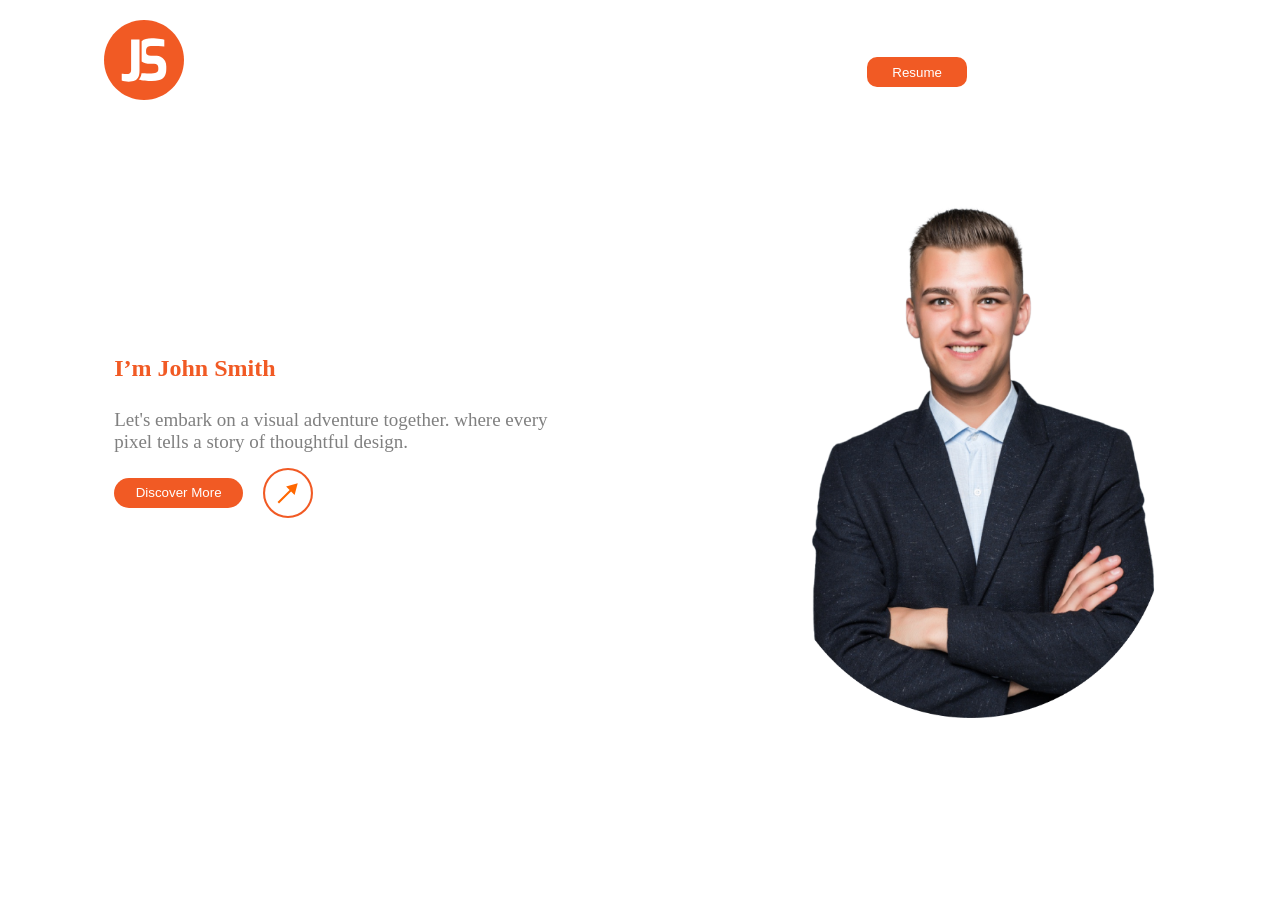
<file: 2 ish/index.html>
<!DOCTYPE html>
<html lang="en">

<head>
    <meta charset="UTF-8">
    <meta name="viewport" content="width=device-width, initial-scale=1.0">
    <title>Document</title>
    <link rel="stylesheet" href="style.css">
</head>

<body>
    <header>
        <div class="logo">
            <div>
                <img src="./Isolation_Mode.svg" alt="">
            </div>
            <h2 class="John">John Smith</h2>
        </div>

        <nav class="nav">
            <p href="#">About</p>
            <p href="#">Service</p>
            <p href="#">Work</p>
            <button class="Resume">Resume</button>
        </nav>
        <div>
        </div>
    </header>
    <section>
        <div class="ota">
            <div>
                <h1 class="Hello">Hello,</h1>
                <h1 class="I’m">I’m John Smith</h1>
                <h1>A Product Designer</h1>
                <p class="paragraph">Let's embark on a visual adventure together. where every <br> pixel tells a story
                    of
                    thoughtful design.</p>
                <div class="Discover1">
                    <div>
                        <button class="Discover">Discover More</button>
                    </div>
                    <img width="50px" height="50" src="./Group 10.svg" alt="">
                </div>
                
            </div>
            <div>
                <img width="390" src="./Mask group.png" alt="">
            </div>
        </div>
    </section>
</body>

</html>
</file>
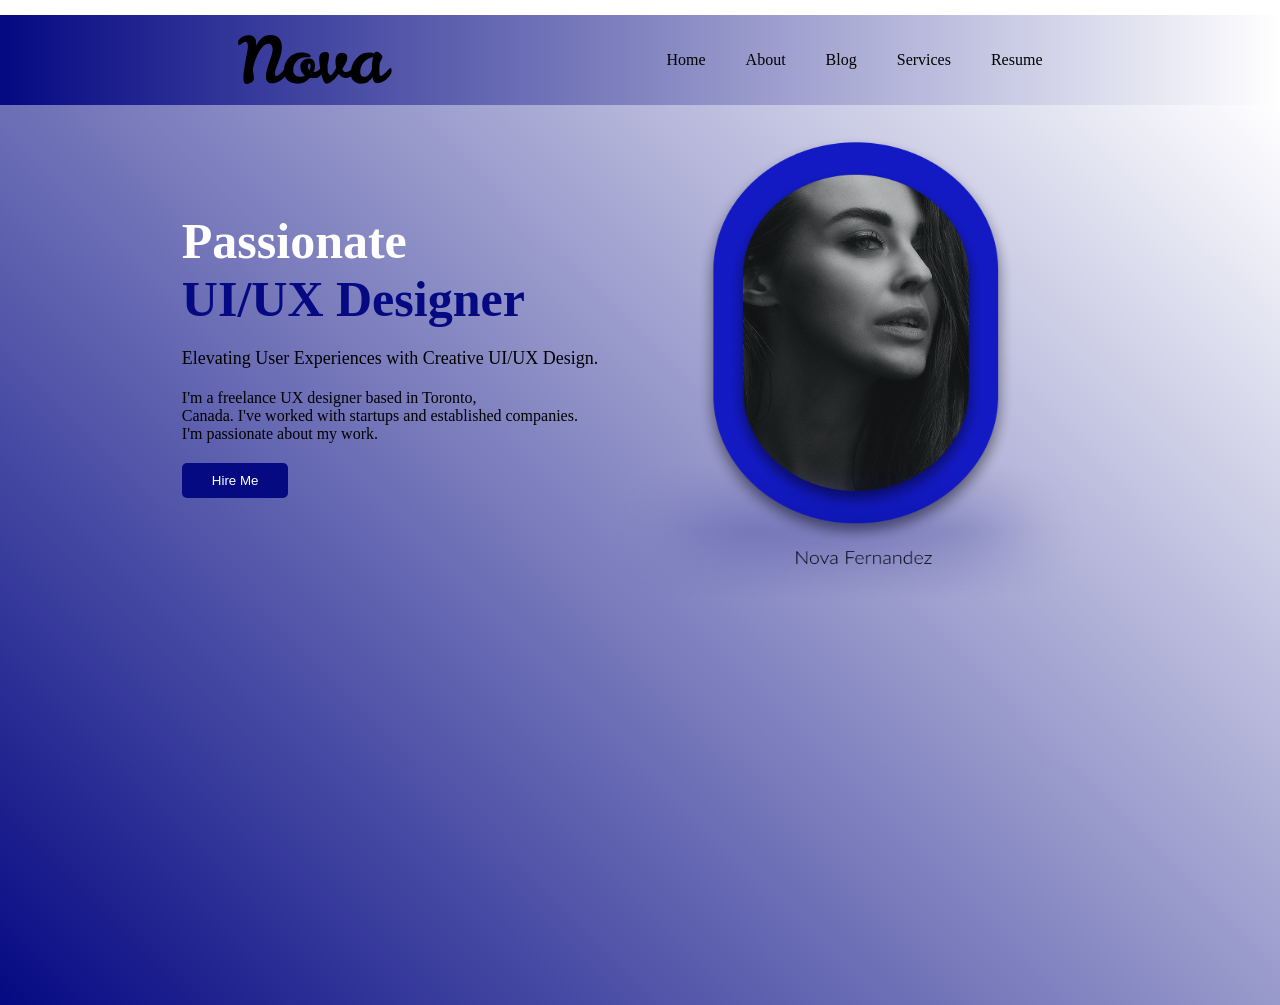
<file: 1 ish/1 ish/index.html>
<!DOCTYPE html>
<html lang="en">

<head>
    <meta charset="UTF-8">
    <meta name="viewport" content="width=device-width, initial-scale=1.0">
    <title>Document</title>
    <link rel="stylesheet" href="style.css">
</head>

<body>
    <header>
        <img src="./Nova.svg" alt="">
        <nav>
            <p>Home</p>
            <p>About</p>
            <p>Blog</p>
            <p>Services</p>
            <p>Resume</p>
        </nav>
    </header>
    <main>
        <div class="main-content">
            <div>
                <h1 class="passionate">Passionate <br>
                    <h1 class="designer">UI/UX Designer</h1>
                </h1>
                <p class="description">Elevating User Experiences with Creative UI/UX Design.</p>

                <p class="description1">I'm a freelance UX designer based in Toronto,<br>
                    Canada. I've worked with startups and established companies. <br>
                    I'm passionate about my work.</p>
                <button class="hire-button">Hire Me</button>
            </div>
            <img width="500" height="500" class="photo" src="./Photo.png" alt="">
        </div>
    </main>
</body>

</html>
</file>
<file: 2 ish/style.css>
*{
    margin: 0;
    padding: 0;
    box-sizing: border-box;
}
header{
    display: flex;
    justify-content: space-around;
    margin-top: 20px;
    align-items: center;
}
.logo{
    display: flex;
    gap: 20px;
}
.nav{
    display: flex;
    gap: 30px;
    margin-top: 20px;
    text-align: center;
    margin-left: 100px;
}
.John{
    margin-top: 30px;
}
.Resume{
    width: 100px;
    background-color: #F15A24;
    color: white;
    border: none;
    border-radius: 10px;
    height: 30px;
}
h2{
    color: white;
}
p{
    color: white;
    font-size: 19px;
}
body{
    background: linear-gradient(90deg,#1F2033);
    height: 100vh;
    color: white;
}
.I’m{
    color: #F15A24;
}
.paragraph{
    color: gray;
}
.Discover{
    background-color: #F15A24;
    width: 129px;
    height: 30px;
    color: white;
    border: none;
    border-radius: 20px;
}
.Discover1{
    display: flex;
    gap: 20px;
    margin-top: 15px;
    align-items: center;

}
.Hello{
    font-size: 40px;
}
.ota{
    display: flex;
    justify-content: space-around;
    align-items: center;
}
</file>
<file: 1 ish/1 ish/style.css>
*{
    padding: 0;
    margin: 0;
    box-sizing: border-box;
}
main{
    background: linear-gradient(45deg, rgba(5,9,130,1) 0%, rgba(255,255,255,1) 100%);
    height: 100vh;
}
header{
    position: relative;
    background: linear-gradient(90deg, rgba(5,9,130,1) 0%, rgba(255,255,255,1) 100%);
}
header{
    display: flex;
    align-items: center;
    justify-content: space-around;
    padding: 20px 100px;
    margin-top: 15px;
}
nav{
    display: flex;
    gap: 40px;
}
.description{
    padding-top: 20px;
    font-size: 18px;
}
.description1{
    padding-top: 20px;
}
.designer{
    color: #050982;
    font-weight: 700px;
    font-size: 50px;
}
.hire-button:hover{
    background-color: #050982;
    color: white;
}
.passionate{
    font-size: 50px;
    font-weight: 500px;
    color: white;
}
.hire-button{
    padding: 10px 30px;
    background-color: #050982;
    color: white;
    border: none;
    border-radius: 5px;
    margin-top: 20px;
}
.main-content{
    display: flex;
    align-items: center;
   justify-content: center;
   
}
.photo{
    padding-top: 30px;
}
</file>
